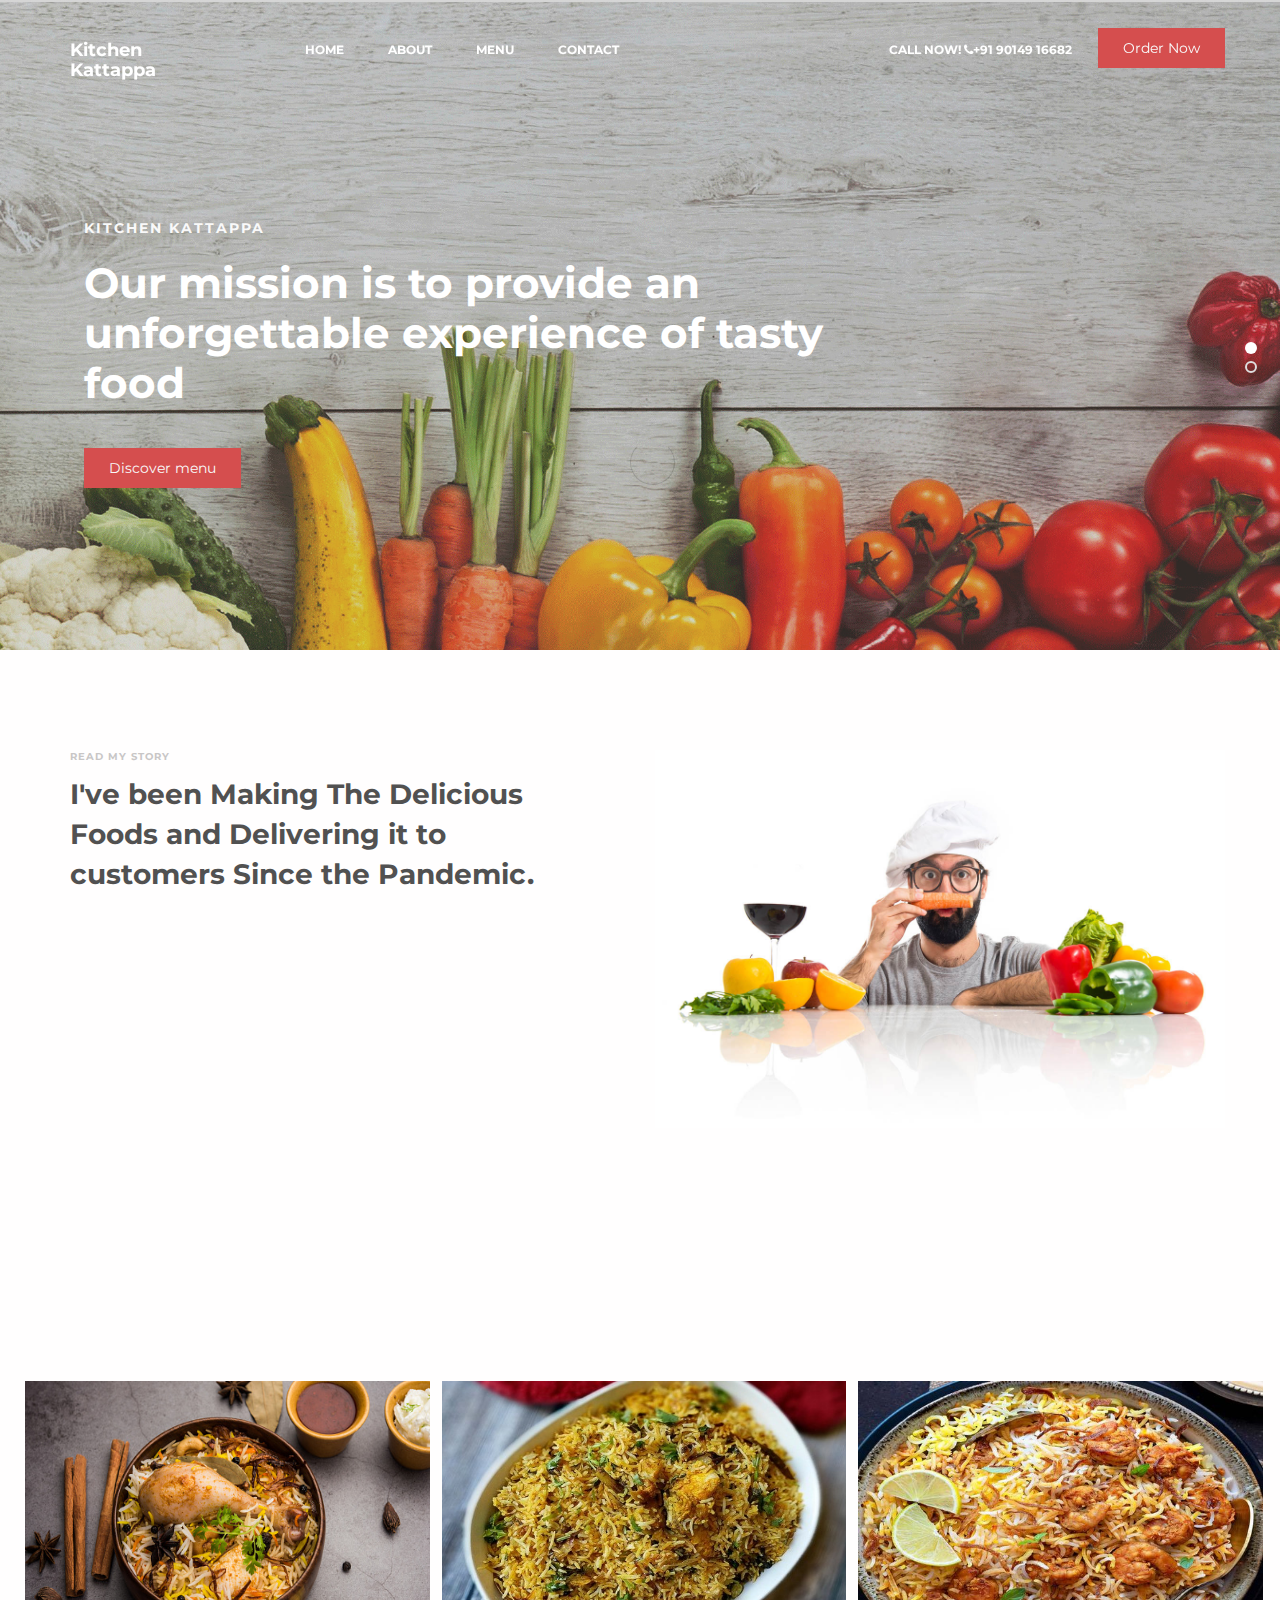
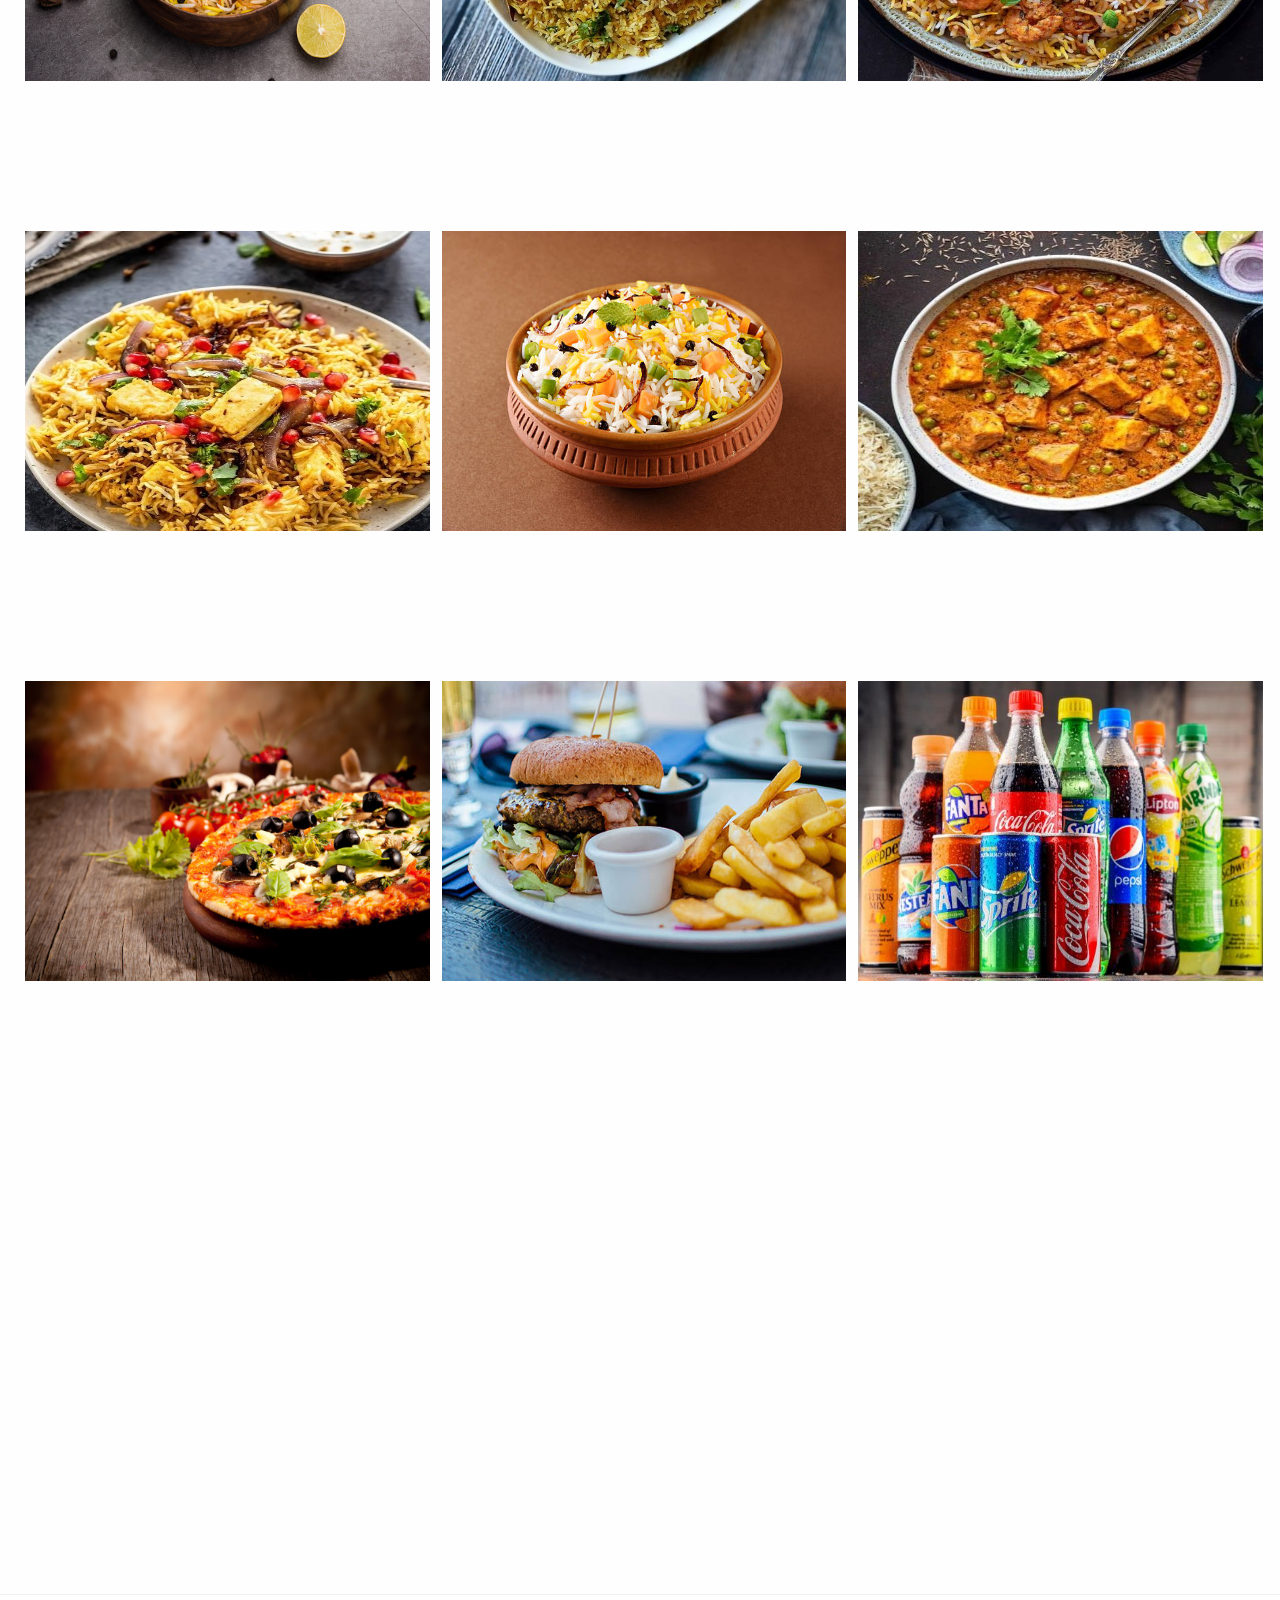
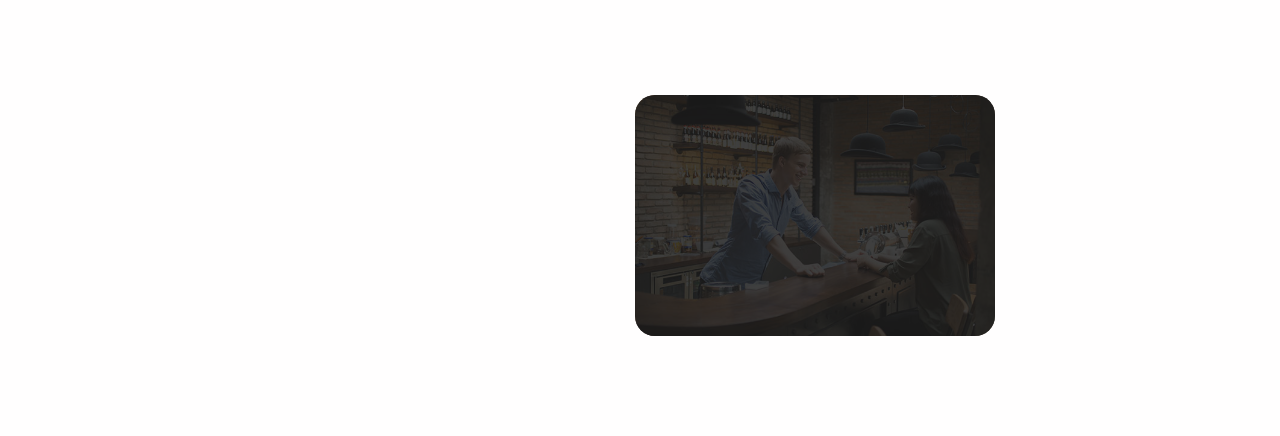
<file: index.html>
<!DOCTYPE html>
<html lang="en">

<head>

     <title>Kitchen kattappa </title>
     <link rel="icon" type="image/x-icon" href="../images/favicon.png">
     <!-- 

Eatery Cafe Template 

http://www.templatemo.com/tm-515-eatery

-->
     <meta charset="UTF-8">
     <meta http-equiv="X-UA-Compatible" content="IE=Edge">
     <meta name="description" content="">
     <meta name="keywords" content="">
     <meta name="author" content="">
     <meta name="viewport" content="width=device-width, initial-scale=1, maximum-scale=1">

     <link rel="stylesheet" href="css/bootstrap.min.css">
     <link rel="stylesheet" href="css/font-awesome.min.css">
     <link rel="stylesheet" href="css/animate.css">
     <link rel="stylesheet" href="css/owl.carousel.css">
     <link rel="stylesheet" href="css/owl.theme.default.min.css">
     <link rel="stylesheet" href="css/magnific-popup.css">

     <!-- MAIN CSS -->
     <link rel="stylesheet" href="css/templatemo-style.css">

</head>

<body>

     <!-- PRE LOADER -->
     <section class="preloader">
          <div class="spinner">

               <span class="spinner-rotate"></span>

          </div>
     </section>


     <!-- MENU -->
     <section class="navbar custom-navbar navbar-fixed-top" role="navigation">
          <div class="container">

               <div class="navbar-header">
                    <button class="navbar-toggle" data-toggle="collapse" data-target=".navbar-collapse">
                         <span class="icon icon-bar"></span>
                         <span class="icon icon-bar"></span>
                         <span class="icon icon-bar"></span>
                    </button>

                    <!-- lOGO TEXT HERE -->
                    <a href="index.html" class="navbar-brand">Kitchen <span> <br> </span>Kattappa</a>
               </div>

               <!-- MENU LINKS -->
               <div class="collapse navbar-collapse">
                    <ul class="nav navbar-nav navbar-nav-first">
                         <li><a href="#home" class="smoothScroll">Home</a></li>
                         <li><a href="#about" class="smoothScroll">About</a></li>
                         <!-- <li><a href="#team" class="smoothScroll">Chef</a></li> -->
                         <li><a href="#menu" class="smoothScroll">Menu</a></li>
                         <li><a href="#contact" class="smoothScroll">Contact</a></li>
                    </ul>

                    <ul class="nav navbar-nav navbar-right">
                         <li><a href="#">Call Now! <i class="fa fa-phone"></i>+91 90149 16682</a></li>
                         <a href="#footer" class="section-btn">Order Now</a>
                    </ul>
               </div>

          </div>
     </section>


     <!-- HOME -->
     <section id="home" class="slider" data-stellar-background-ratio="0.5">
          <div class="row">

               <div class="owl-carousel owl-theme">
                    <div class="item item-first">
                         <div class="caption">
                              <div class="container">
                                   <div class="col-md-8 col-sm-12">
                                        <h3>Kitchen Kattappa</h3>
                                        <h1>Our mission is to provide an unforgettable experience of tasty food</h1>
                                        <a href="#menu" class="section-btn btn btn-default smoothScroll">Discover
                                             menu</a>
                                        <!-- <a href="#team" class="section-btn btn btn-default smoothScroll">Meet our chef</a> -->
                                   </div>
                              </div>
                         </div>
                    </div>

                    <!-- <div class="item item-second">
                         <div class="caption">
                              <div class="container">
                                   <div class="col-md-8 col-sm-12">
                                        <h3>Your Perfect Dish</h3>
                                        <h1>The best dinning quality can be here too!</h1>
                                        
                                   </div>
                              </div>
                         </div>
                    </div> -->

                    <div class="item item-third">
                         <div class="caption">
                              <div class="container">
                                   <div class="col-md-8 col-sm-12">
                                        <h3>New Restaurant in Town</h3>
                                        <h1>Enjoy our special menus every Day</h1>
                                        <a href="#contact" class="section-btn btn btn-default smoothScroll">Order
                                             Now</a>
                                   </div>
                              </div>
                         </div>
                    </div>
               </div>

          </div>
     </section>


     <!-- ABOUT -->
     <section id="about" data-stellar-background-ratio="0.5">
          <div class="container">
               <div class="row">

                    <div class="col-md-6 col-sm-12">
                         <div class="about-info">
                              <div class="section-title wow fadeInUp" data-wow-delay="0.2s">
                                   <h4>Read MY story</h4>
                                   <h2>I've been Making The Delicious Foods and Delivering it to customers Since the
                                        Pandemic.</h2>
                              </div>

                              <div class="wow fadeInUp" data-wow-delay="0.4s">
                                   <p>I had sarted this after the Pandemic, taking all the precautions and measurements.
                                        The food delivered here is 100% hygenic and the materials used in making dishes
                                        are top quality.

                                   </p>

                              </div>
                         </div>
                    </div>

                    <div class="col-md-6 col-sm-12">
                         <div class="wow fadeInUp about-image" data-wow-delay="0.6s">
                              <img src="images/about-image.jpg" class="img-responsive" alt="">
                         </div>
                    </div>

               </div>
          </div>
     </section>


     <!-- TEAM -->
     <!-- <section id="team" data-stellar-background-ratio="0.5">
          <div class="container">
               <div class="row">

                    <div class="col-md-12 col-sm-12">
                         <div class="section-title wow fadeInUp" data-wow-delay="0.1s">
                              <h2>Meet Me your chef</h2>
                              <h4>They are nice &amp; friendly</h4>
                         </div>
                    </div>

               
                    
                         <div class="col-md-4 col-sm-8">
                              <div class="team-thumb wow fadeInUp" data-wow-delay="0.4s">
                                   <img src="images/team-image2.jpg" class="img-responsive" alt="">
                                        <div class="team-hover">
                                             <div class="team-item">
                                                  <h4>S RAKESH KUMAR </h4>
                                                  <ul class="social-icon">
                                                       <li><a href="https://instagram.com/kitchenkattappa_warangal?utm_medium=copy_link" target="_blank" class="fa fa-instagram"></a></li>
                                                       <li><a href="https://api.whatsapp.com/send/?phone=919014916682&text&app_absent=0" target="_blank" class="fa fa-whatsapp"></a></li>
                                                  </ul>
                                             </div>
                                        </div>
                              </div>
                              <div class="team-info">
                                   <h3>S RAKESH KUMAR</h3>
                                   <p>Owner &amp; Manager &amp; Chef</p>
                              </div>
                         </div>
                    
                    
                    
               </div>
          </div>
     </section> -->


     <!-- MENU-->
     <section id="menu" data-stellar-background-ratio="0.5">
          <div class="container">
               <div class="row">

                    <div class="col-md-12 col-sm-12">
                         <div class="section-title wow fadeInUp" data-wow-delay="0.1s">
                              <h2>Our Menu</h2>
                              <marquee bgcolor="black";>
                                   <h3 style="color: white;"><b style="color: red;">Note:</b><span> </span>Chef starts cooking once order
                                        recieved. Please order in advance atleast 2hr prior.</h3>
                              </marquee>
                              <h2>Biryani's</h2>
                         </div>


                         <div class="col-md-4 col-sm-6">
                              <!-- MENU THUMB -->
                              <div class="menu-thumb">
                                   <img src="images/cb.jpg" class="img-responsive" alt="">

                                   <div class="menu-info">
                                        <div class="menu-item">
                                             <h3>Chicken Biryani</h3>
                                             <p>spicy / Non-veg</p>
                                        </div>
                                        <div class="menu-price">
                                             <span> &#8377 160/-</span>
                                        </div>
                                   </div>
                              </div>
                         </div>

                         <div class="col-md-4 col-sm-6">
                              <!-- MENU THUMB -->
                              <div class="menu-thumb">
                                   <img src="images/dum.jpg" class="img-responsive" alt="">

                                   <div class="menu-info">
                                        <div class="menu-item">
                                             <h3>Chicken Dum Biryani</h3>
                                             <p>spicy / Non-veg</p>
                                        </div>
                                        <div class="menu-price">
                                             <span> &#8377 150/-</span>
                                        </div>
                                   </div>
                              </div>
                         </div>

                         <div class="col-md-4 col-sm-6">
                              <!-- MENU THUMB -->
                              <div class="menu-thumb">

                                   <img src="images/pra121.jpg" class="img-responsive" alt="">

                                   <div class="menu-info">
                                        <div class="menu-item">
                                             <h3>Prawns Biryani</h3>
                                             <p>spicy / Non-veg</p>
                                        </div>
                                        <div class="menu-price">
                                             <span> &#8377 190/-</span>
                                        </div>
                                   </div>

                              </div>
                         </div>

                         <div class="col-md-12 col-sm-12">
                              <div class="section-title wow fadeInUp" data-wow-delay="0.1s">
                                   <br>
                                   <br>
                                   <h2>Veg Special's</h2>
                                   <!-- <h4>Biryani veg & Non-veg &amp; pizza's</h4> -->
                              </div>
                         </div>

                         <div class="col-md-4 col-sm-6">
                              <!-- MENU THUMB -->
                              <div class="menu-thumb">

                                   <img src="images/panner.jpg" class="img-responsive" alt="">

                                   <div class="menu-info">
                                        <div class="menu-item">
                                             <h3>Panner Biryani</h3>
                                             <p>Veg / Panner</p>
                                        </div>
                                        <div class="menu-price">
                                             <span> &#8377 150/-</span>
                                        </div>
                                   </div>

                              </div>
                         </div>

                         <div class="col-md-4 col-sm-6">
                              <!-- MENU THUMB -->
                              <div class="menu-thumb">

                                   <img src="images/vb1.jpg" class="img-responsive" alt="">

                                   <div class="menu-info">
                                        <div class="menu-item">
                                             <h3>veg biryani</h3>
                                             <p>Veg / Panner</p>
                                        </div>
                                        <div class="menu-price">
                                             <span> &#8377 130/-</span>
                                        </div>
                                   </div>

                              </div>
                         </div>

                         <div class="col-md-4 col-sm-6">
                              <!-- MENU THUMB -->
                              <div class="menu-thumb">

                                   <img src="images/menu-image6.jpg" class="img-responsive" alt="">

                                   <div class="menu-info">
                                        <div class="menu-item">
                                             <h3>Panner Curry</h3>
                                             <p>Veg / Panner</p>
                                        </div>
                                        <div class="menu-price">
                                             <span> &#8377 110/-</span>
                                        </div>
                                   </div>

                              </div>
                         </div>

                         <div class="col-md-12 col-sm-12">
                              <div class="section-title wow fadeInUp" data-wow-delay="0.1s">
                                   <br>
                                   <br>
                                   <h2>Pizza's</h2>
                                   <!-- <h4>Biryani veg & Non-veg &amp; pizza's</h4> -->
                              </div>
                         </div>
                         <div class="col-md-4 col-sm-6">
                              <!-- MENU THUMB -->
                              <div class="menu-thumb">

                                   <img src="images/p2.jpg" class="img-responsive" alt="">

                                   <div class="menu-info">
                                        <div class="menu-item">
                                             <h3>Pizza</h3>
                                             <p>Veg / Non-Veg</p>
                                        </div>
                                        <div class="menu-price">
                                             <span> &#8377 180/-</span>
                                        </div>
                                   </div>

                              </div>
                         </div>

                         <div class="col-md-4 col-sm-6">
                              <!-- MENU THUMB -->
                              <div class="menu-thumb">

                                   <img src="images/menu-image5.jpg" class="img-responsive" alt="">

                                   <div class="menu-info">
                                        <div class="menu-item">
                                             <h3> Burger</h3>
                                             <p>Veg / Non-Veg / Fried Potatoes</p>
                                        </div>
                                        <div class="menu-price">
                                             <span> &#8377 100/-</span>
                                        </div>
                                   </div>

                              </div>
                         </div>

                         <div class="col-md-4 col-sm-6">
                              <!-- MENU THUMB -->
                              <div class="menu-thumb">

                                   <img src="images/d1.jpg" class="img-responsive" alt="">

                                   <div class="menu-info">
                                        <div class="menu-item">
                                             <h3>Soft Drinks</h3>
                                             <p>Drinks</p>
                                        </div>
                                        <div class="menu-price">
                                             <span> &#8377 50/-</span>
                                        </div>
                                   </div>

                              </div>
                         </div>



                    </div>
               </div>
     </section>


     <!-- TESTIMONIAL -->
     <!-- <section id="testimonial" data-stellar-background-ratio="0.5">
          <div class="overlay"></div>
          <div class="container">
               <div class="row">

                    <div class="col-md-12 col-sm-12">
                         <div class="section-title wow fadeInUp" data-wow-delay="0.1s">
                              <h2>Testimonials</h2>
                         </div>
                    </div>  

                    <div class="col-md-offset-2 col-md-8 col-sm-12">
                         <div class="owl-carousel owl-theme">
                              <div class="item">
                                   <p>Integer posuere erat a ante venenatis dapibus posuere velit aliquet. Maecenas faucibus mollis interdum ullamcorper nulla non.</p>
                                        <div class="tst-author">
                                             <h4>Digital Carlson</h4>
                                             <span>Pharetra quam sit amet</span>
                                        </div>
                              </div>

                              <div class="item">
                                   <p>Pellentesque habitant morbi tristique senectus et netus et malesuada fames ac turpis egestas. Sed vestibulum orci quam.</p>
                                        <div class="tst-author">
                                             <h4>Johnny Stephen</h4>
                                             <span>Magna nisi porta ligula</span>
                                        </div>
                              </div>

                              <div class="item">
                                   <p>Vivamus aliquet felis eu diam ultricies congue. Morbi porta lorem nec consectetur porta quis dui elit habitant morbi.</p>
                                        <div class="tst-author">
                                             <h4>Jessie White</h4>
                                             <span>Vitae lacinia augue urna quis</span>
                                        </div>
                              </div>

                         </div>
                    </div>

               </div>
          </div>
     </section>   -->


     <!-- CONTACT -->
     <section id="contact" data-stellar-background-ratio="0.5">
          <div class="container">
               <div class="row">
                    <!-- How to change your own map point
            1. Go to Google Maps
            2. Click on your location point
            3. Click "Share" and choose "Embed map" tab
            4. Copy only URL and paste it within the src="" field below
	-->
                    <div class="wow fadeInUp col-md-6 col-sm-12" data-wow-delay="0.4s">
                         <div id="google-map">
                              <iframe
                                   src="https://www.google.com/maps/embed?pb=!1m18!1m12!1m3!1d948.5791153082267!2d79.5605758292016!3d18.010511274622267!2m3!1f0!2f0!3f0!3m2!1i1024!2i768!4f13.1!3m3!1m2!1s0x0%3A0x4a6be5e977983b2b!2zMTjCsDAwJzM3LjgiTiA3OcKwMzMnNDAuMCJF!5e0!3m2!1sen!2sin!4v1637831938451!5m2!1sen!2sin"
                                   allowfullscreen></iframe>
                         </div>
                    </div>

                    <div class="col-md-6 col-sm-12">

                         <div class="col-md-12 col-sm-12">
                              <div class="section-title wow fadeInUp" data-wow-delay="0.1s">
                                   <h2>Contact Us</h2>
                              </div>
                         </div>

                         <!-- CONTACT FORM -->
                         <form action="#" method="post" class="wow fadeInUp" id="contact-form" role="form"
                              data-wow-delay="0.8s">

                              <!-- IF MAIL SENT SUCCESSFUL  // connect this with custom JS -->
                              <h6 class="text-success">Your message has been sent successfully.</h6>

                              <!-- IF MAIL NOT SENT -->
                              <h6 class="text-danger">E-mail must be valid and message must be longer than 1 character.
                              </h6>

                              <div class="col-md-6 col-sm-6">
                                   <input type="text" class="form-control" id="cf-name" name="name"
                                        placeholder="Full name">
                              </div>

                              <div class="col-md-6 col-sm-6">
                                   <input type="tel" class="form-control" id="tel" name="mobile"
                                        placeholder="Mobile Number">
                              </div>

                              <div class="col-md-12 col-sm-12">
                                   <input type="text" class="form-control" id="cf-subject" name="subject"
                                        placeholder="Subject">

                                   <textarea class="form-control" rows="6" id="cf-message" name="message"
                                        placeholder="what's your order?"></textarea>

                                   <button type="submit" class="form-control" id="cf-submit" name="submit">Order now
                                   </button>
                              </div>
                         </form>
                    </div>

               </div>
          </div>
     </section>


     <!-- FOOTER -->
     <footer id="footer" data-stellar-background-ratio="0.5">
          <div class="container">
               <div class="row">

                    <div class="col-md-3 col-sm-8">
                         <div class="footer-info">
                              <div class="section-title">
                                   <h2 class="wow fadeInUp" data-wow-delay="0.2s">Find us</h2>
                              </div>
                              <address class="wow fadeInUp" data-wow-delay="0.4s">
                                   <p>Kitchen kattappa,<br> lashkar Bazar, opp public garden<br>near E-max fashion
                                        store, <br> hanamkonda, warangal, 506001</p>
                              </address>
                         </div>
                    </div>

                    <div class="col-md-3 col-sm-8">
                         <div class="footer-info">
                              <div class="section-title">
                                   <h2 class="wow fadeInUp" data-wow-delay="0.2s">Reservation</h2>
                              </div>
                              <address class="wow fadeInUp" data-wow-delay="0.4s">
                                   <p> call : +91 90149 16682</p>
                                   <p><a href="kitchen.kattappa@gmail.com">kitchen.kattappa@gmail.com</a></p>

                              </address>
                         </div>
                    </div>

                    <div class="col-md-4 col-sm-8">
                         <div class="footer-info footer-open-hour">
                              <div class="section-title">
                                   <h2 class="wow fadeInUp" data-wow-delay="0.2s">Open Hours</h2>
                              </div>
                              <div class="wow fadeInUp" data-wow-delay="0.4s">
                                   <div>
                                        <strong>Monday to Sunday</strong>
                                        <p>10:00 AM - 9:00 PM</p>
                                        <p>
                                             <strong>Note:</strong> Cooking get statred after we recieved your order..!
                                        </p>
                                   </div>
                                   <!-- <div>
                                        <strong>Saturday - Sunday</strong>
                                        <p>11:00 AM - 10:00 PM</p>
                                   </div> -->
                              </div>
                         </div>
                    </div>

                    <div class="col-md-2 col-sm-4">
                         <ul class="wow fadeInUp social-icon" data-wow-delay="0.4s">
                              <li><a href="#" class="fa fa-facebook-square" attr="facebook icon"></a></li>
                              <li><a href="https://api.whatsapp.com/send/?phone=919014916682&text&app_absent=0"
                                        target="_blank" class="fa fa-whatsapp"></a></li>
                              <li><a href="https://instagram.com/kitchenkattappa_warangal?utm_medium=copy_link"
                                        target="_blank" class="fa fa-instagram"></a></li>
                              <li><a href="#" class="fa fa-google"></a></li>
                         </ul>

                         <div class="wow fadeInUp copyright-text" data-wow-delay="0.8s">
                              <p><br>Copyright &copy; 2021 <br>KITCHEN KATTAPPA

                                   <br><br>Design: Monosage
                              </p>
                         </div>
                    </div>

               </div>
          </div>
     </footer>


     <!-- SCRIPTS -->
     <script src="js/jquery.js"></script>
     <script src="js/bootstrap.min.js"></script>
     <script src="js/jquery.stellar.min.js"></script>
     <script src="js/wow.min.js"></script>
     <script src="js/owl.carousel.min.js"></script>
     <script src="js/jquery.magnific-popup.min.js"></script>
     <script src="js/smoothscroll.js"></script>
     <script src="js/custom.js"></script>

</body>

</html>
</file>
<file: css/templatemo-style.css>
/*

Eatery Cafe Template 

http://www.templatemo.com/tm-515-eatery

*/

  @import url('https://fonts.googleapis.com/css?family=Montserrat:400,700');

  body {
    background: #fffefe;
    font-family: 'Montserrat', sans-serif;
    overflow-x: hidden;
  }



  /*---------------------------------------
     TYPOGRAPHY              
  -----------------------------------------*/

  h1,h2,h3,h4,h5,h6 {
    font-weight: bold;
    line-height: inherit;
  }

  h1 {
    color: #252525;
    font-size: 3em;
    line-height: 50px;
  }

  h2 {
    color: #353535;
    font-size: 2em;
    padding-bottom: 10px;
  }

  h3 {
    font-size: 1.5em;
    margin-bottom: 0;
  }

  h3,
  h3 a {
    color: #454545;
  }

  p {
    color: #757575;
    font-size: 14px;
    font-weight: normal;
    line-height: 24px;
  }



  /*---------------------------------------
     GENERAL               
  -----------------------------------------*/

  html{
    -webkit-font-smoothing: antialiased;
  }

  a {
    color: #252525;
    -webkit-transition: 0.5s;
    transition: 0.5s;
    text-decoration: none !important;
  }

  a:hover, a:active, a:focus {
    color: #ce3232;
    outline: none;
  }

  ::-webkit-scrollbar{
    width: 8px;
    height: 8px;
  }

  ::-webkit-scrollbar-thumb {
    cursor: pointer;
    background: #000000;
  }

  .section-title {
    padding-bottom: 40px;
  }

  .section-title h2 {
    margin: 0;
  }

  .section-title h4 {
    color: #bfbdbd;
    font-size: 10px;
    letter-spacing: 1px;
    text-transform: uppercase;
    margin-top: 0;
  }

  .overlay {
    background: rgba(0,0,0,0.5);
    position: absolute;
    top: 0;
    right: 0;
    bottom: 0;
    left: 0;
    width: 100%;
    height: 100%;
  }

  section {
    position: relative;
    padding: 100px 0;
  }

  #team, 
  #menu,
  #testimonial {
    text-align: center;
  }

  .about-image img,
  .team-thumb img {
    width: 100%;
  }
  
  #google-map iframe {
    border: 0;
    width: 100%;
    height: 390px;
  }



  /*---------------------------------------
     BUTTONS               
  -----------------------------------------*/

  .section-btn {
    background: #ce3232;
    border-radius: 0;
    border: 0;
    color: #f9f9f9;
    font-size: inherit;
    font-weight: normal;
    padding: 10px 25px;
    transition: 0.5s 0.2s;
  }



  /*---------------------------------------
       PRE LOADER              
  -----------------------------------------*/

  .preloader {
    position: fixed;
    top: 0;
    left: 0;
    width: 100%;
    height: 100%;
    z-index: 99999;
    display: flex;
    flex-flow: row nowrap;
    justify-content: center;
    align-items: center;
    background: none repeat scroll 0 0 #ffffff;
  }

  .spinner {
    border: 1px solid transparent;
    border-radius: 3px;
    position: relative;
  }

  .spinner:before {
    content: '';
    box-sizing: border-box;
    position: absolute;
    top: 50%;
    left: 50%;
    width: 45px;
    height: 45px;
    margin-top: -10px;
    margin-left: -10px;
    border-radius: 50%;
    border: 1px solid #575757;
    border-top-color: #ffffff;
    animation: spinner .9s linear infinite;
  }

  @-webkit-@keyframes spinner {
    to {transform: rotate(360deg);}
  }

  @keyframes spinner {
    to {transform: rotate(360deg);}
  }



  /*---------------------------------------
      MENU              
  -----------------------------------------*/

  .custom-navbar {
    border: none;
    margin-bottom: 0;
    padding: 25px 0;
  }

  .custom-navbar .navbar-brand {
    color: #ffffff;
    font-size: 18px;
    font-weight: bold;
  }

  .custom-navbar .navbar-brand span {
    color: #ce3232;
  }

  .top-nav-collapse {
    background: #ffffff;
  }

  .custom-navbar .navbar-nav.navbar-nav-first {
    margin-left: 8em;
  }

  .custom-navbar .navbar-nav.navbar-right li a {
    padding-right: 12px;
    padding-left: 12px;
  }

  .custom-navbar .navbar-nav.navbar-right .section-btn {
    display: inline-block;
    margin: 0.2em 0 0 1em;
  }

  .custom-navbar .navbar-nav.navbar-right .section-btn:hover {
    background: #292929;
    color: #ffffff;
  }

  .custom-navbar .navbar-nav.navbar-right .section-btn:focus {
    color: #ffffff;
  }

  .custom-navbar .navbar-nav.navbar-right .section-btn a {
    padding: 10px 25px;
  }

  .custom-navbar .nav .section-btn a:hover {
    color: #ffffff;
  }

  .custom-navbar .nav li a {
    font-size: 12px;
    font-weight: bold;
    color: #ffffff;
    padding-right: 22px;
    padding-left: 22px;
    text-transform: uppercase;
  }

  .custom-navbar .nav li a:hover {
    background: transparent;
    color: #ce3232;
  }

  .custom-navbar .navbar-nav > li > a:hover,
  .custom-navbar .navbar-nav > li > a:focus {
    background-color: transparent;
  }

  .custom-navbar .nav li.active > a {
    background-color: transparent;
    color: #ce3232;
  }

  .custom-navbar .navbar-toggle {
    border: none;
    padding-top: 10px;
  }

  .custom-navbar .navbar-toggle {
    background-color: transparent;
  }

  .custom-navbar .navbar-toggle .icon-bar {
    background: #252525;
    border-color: transparent;
  }

  @media(min-width:768px) {
    .custom-navbar {
      border-bottom: 0;
      background: 0 0; 
    }

    .custom-navbar.top-nav-collapse {
      background: #ffffff;
      -webkit-box-shadow: 0 1px 30px rgba(0, 0, 0, 0.1);
      -moz-box-shadow: 0 1px 30px rgba(0, 0, 0, 0.1);
      box-shadow: 0 1px 30px rgba(0, 0, 0, 0.1);
      padding: 12px 0;
    }

    .top-nav-collapse .navbar-brand {
      color: #454545;
    }

    .top-nav-collapse .nav li a {
      color: #575757;
    }

    .top-nav-collapse .nav .section-btn a {
      color: #ffffff;
    }
  }



  /*---------------------------------------
      HOME              
  -----------------------------------------*/

  #home {
    padding: 0;
  }

  #home h1 {
    color: #ffffff;
    padding-bottom: 30px;
  }

  #home h3 {
    color: #f9f9f9;
    font-size: 14px;
    line-height: inherit;
    letter-spacing: 2px;
    text-transform: uppercase;
    margin: 0;
  }

  @media (min-width: 768px) {
    .slider .col-md-8 {
      padding-left: 0;
    }
  }

  .slider .owl-dots {
    position: absolute;
    top: 50%;
    right: 2em;
    justify-content: center;
  }

  .owl-theme .owl-dots .owl-dot {
    display: block;
  }

  .owl-theme .owl-dots .owl-dot span {
    width: 12px;
    height: 12px;
    margin: 7px 10px;
    border: 2px solid #d9d9d9;
    background: transparent;
    display: block;
    -webkit-backface-visibility: visible;
    transition: opacity 200ms ease;
    border-radius: 30px;
  }

  .owl-theme .owl-dots .owl-dot.active span, .owl-theme .owl-dots .owl-dot:hover span {
    background-color: #ffffff;
    border-color: transparent;
  }

  .slider .caption {
    display: flex;
    justify-content: center;
    flex-direction: column;
    text-align: left;
    background-color: rgba(20,20,20,0.2);
    height: 100%;
    color: #fff;
    cursor: e-resize;
    padding: 4em 0 0 2em;
  }

  .slider .item {
    background-position: inherit;
    background-repeat: no-repeat;
    background-attachment: local;
    background-size: cover;
    height: 650px;
  }

  .slider .item-first {
    background-image: url(../images/slider-image21.jpg);
  }

  /* .slider .item-second {
    background-image: url(../images/slider-image21.jpg); */
  }

  .slider .item-third {
    background-image: url(../images/slider-image32.jpg);
  }

  .slider .item-second .section-btn {
    background: #292929;
  }

  .slider .item-second .section-btn:hover {
    background: #ffffff;
  }

  .slider .item-third .section-btn {
    background: transparent;
    border: 1px solid #ffffff;
  }

  .slider .item-third .section-btn:hover,
  .slider .item-third .section-btn:focus {
    background: #ce3232;
    border-color: transparent;
    color: #ffffff;
  }



  /*---------------------------------------
      ABOUT              
  -----------------------------------------*/

  #about {
    padding-bottom: 0;
  }

  .about-info {
    padding: 0 6em 5em 0;
  }

  .about-info .section-title {
    padding-bottom: 20px;
  }

  .about-image {
    position: absolute;
  }



  /*---------------------------------------
      TEAM              
  -----------------------------------------*/

  #team {
    float:inline-end;
    text-align: center;
    background: #f9f9f9;
  }

  .team-thumb {
    position: relative;
    overflow: hidden;
    cursor: pointer;
  }

  .team-info {
    padding: 10px 30px 20px 30px;
  }

  .team-thumb .team-hover {
    position: absolute;
    background: #1c1c1c;
    width: 100%;
    height: 100%;
    top: 0;
    right: 0;
    bottom: 0;
    left: 0;
    text-align: center;
    opacity: 0;
    transform: translateY(100%);
    transition: 0.5s 0.2s;
  }

  .team-thumb:hover .team-hover {
    opacity: 0.95;
    transition-delay: 0.3s;
    transform: translateY(0);
  }

  .team-thumb img {
    transition: 0.5s 0.2s;
  }

  .team-thumb:hover img {
    transform: scale(1.2);
  }

  .team-thumb .social-icon li a {
    background: #292929;
    border-radius: 100%;
    width: 50px;
    height: 50px;
    line-height: 50px;
    color: #d9d9d9;
    font-size: 20px;
    margin: 15px 5px 0 5px;
  }

  .team-thumb .team-item {
    position: absolute;
    top: 50%;
    left: 50%;
    -webkit-transform: translate(-50%,-50%);
    -moz-transform: translate(-50%,-50%);
    transform: translate(-50%,-50%);
  }

  .team-item h4 {
    color: #ffffff;
  }

  .team-info p {
    color: #bfbdbd;
    font-size: 12px;
    font-weight: bold;
    letter-spacing: 1px;
    text-transform: uppercase;
    margin-top: 5px;
  }



  /*---------------------------------------
     MENU              
  -----------------------------------------*/

  #menu {
    padding-bottom: 0;
  }

  #menu .container {
    width: 100%;
  }

  #menu .col-md-4 {
    margin: 0;
    padding: 10px;
  }

  .menu-thumb img {
    width: 100%;
    height: 300px;
    transition: 0.5s;
  }

  .menu-thumb:hover img {
    transform: scale(1.15);
  }

  #menu .menu-thumb {
    overflow: hidden;
    position: relative;
    cursor: pointer;
    width: 102%;
  }

  .menu-thumb .menu-info {
    position: absolute;
    top: 60%;
    left: 0px;
    right: 0px;
    bottom: 0px;
    text-align: left;
    padding: 25px 30px;
    transition: 0.5s 0.2s;
  }

  .menu-info .menu-item {
    float: left;
  }

  .menu-info .menu-price {
    float: right;
  }

  .menu-info .menu-price span {
    font-size: 20px;
    font-weight: bold;
    line-height: normal;
    display: block;
    margin-top: 10px;
  }

  .menu-thumb .menu-info h3,
  .menu-thumb .menu-info p,
  .menu-thumb .menu-info span {
    transform: translateY(100%);
    opacity: 0;
    display: block;
    transition: 0.5s 0.2s;
    color: #ffffff;
    z-index: 2;
    position: relative;
  }

  .menu-thumb .menu-info h3 {
    margin-top: 0;
  }

  .menu-thumb .menu-info p {
    color: #d9d9d9;
    text-transform: uppercase;
    font-size: 10px;
    font-weight: bold;
    letter-spacing: 1px;
  }

  .menu-thumb:hover .menu-info h3,
  .menu-thumb:hover .menu-info p,
  .menu-thumb:hover .menu-info span {
    transform: translateY(0px);
    opacity: 1;
  }

  .menu-thumb:hover .menu-info {
    background: rgba(0,0,0,0.8);
  }



  /*---------------------------------------
      TESTIMONIAL             
  -----------------------------------------*/

  #testimonial {
    background: url('../images/testimonial-bg.jpg') center center no-repeat;
    background-size: cover;
  }

  #testimonial .owl-dots {
    position: relative;
    top: 0;
    right: 0;
    justify-content: center;
  }

  #testimonial .owl-theme .owl-dots .owl-dot,
  #testimonial .owl-theme .owl-dots .owl-dot span {
    display: inline-block;
  }

  #testimonial .owl-theme .owl-dots .owl-dot span {
    margin: 20px 5px;
  }

  #testimonial h2 {
    color: #ffffff;
  }

  #testimonial p,
  .tst-author h4,
  .tst-author span {
    display: inline;
  }

  #testimonial p {
    color: #d9d9d9;
    font-size: 20px;
    line-height: 35px;
  }

  .tst-author {
    margin-top: 20px;
  }

  .tst-author h4,
  .tst-author span {
    color: #b2b2b2;
  }

  .tst-author span {
    margin-left: 5px;
  }



  /*---------------------------------------
      CONTACT             
  -----------------------------------------*/

  #contact .section-title {
    padding-bottom: 0;
  }

  #contact .text-success,
  #contact .text-danger {
    display: none;
  }

  #contact .form-control {
    background: transparent;
    border: 0;
    border-bottom: 1px solid #dddddd;
    border-radius: 0;
    box-shadow: none;
    font-size: 14px;
    font-weight: normal;
    margin-bottom: 15px;
    transition: all ease-in-out 0.4s;
  }

  #contact .form-control:hover,
  #contact .form-control:focus {
    border-bottom-color: #c9c9c9;
  }

  #contact input {
    height: 55px;
  }

  #contact button#cf-submit {
    background: #ce3232;
    border-radius: 0;
    border: 0;
    color: #ffffff;
    font-weight: bold;
    height: 50px;
  }

  #contact button#cf-submit:hover {
    background: #292929;
    color: #ffffff;
  }



  /*---------------------------------------
     FOOTER              
  -----------------------------------------*/

  footer {
    border-top: 1px solid rgba(0,0,0,0.05);
    padding: 120px 0;
    padding-bottom: 80px;
  }

  footer .section-title {
    padding-bottom: 10px; 
  }

  footer h2 {
    font-size: 20px;
  }

  footer a,
  footer p {
    color: #909090;
  }

  footer strong {
    color: #d9d9d9;
  }

  footer address p {
    margin-bottom: 0;
  }

  .footer-info,
  footer .social-icon {
    margin-top: 20px;
  }

  .footer-open-hour {
    background: #ce3232;
    background: url('../images/footer-open-hour-bg.jpg') center center no-repeat;
    background-size: cover;
    border-radius: 20px;
    margin-top: 0;
    padding: 40px 0 40px 80px;
    overflow: hidden;
    position: relative;
    z-index: 22;
    right: 20px;
    bottom: 20px;
  }

  .footer-open-hour::after {
    background: rgba(29,29,29,0.85);
    content: "";
    position: absolute;
    top: 0;
    right: 0;
    bottom: 0;
    left: 0;
    width: 100%;
    height: 100%;
    z-index: -2222;
  }

  .footer-open-hour h2 {
    color: #ffffff;
  }

  .footer-open-hour p {
    color: #d9d9d9;
  }

  .footer-open-hour strong {
    color: #f9f9f9;
  }

  #menu h2 {
    background-color: rgb(255, 255, 255) ;
   }



  /*---------------------------------------
     SOCIAL ICON              
  -----------------------------------------*/

  .social-icon {
    position: relative;
    padding: 0;
    margin: 0;
  }

  .social-icon li {
    display: inline-block;
    list-style: none;
    margin-bottom: 5px;
  }

  .social-icon li a {
    border-radius: 100px;
    color: #ce3232;
    font-size: 15px;
    width: 35px;
    height: 35px;
    line-height: 35px;
    text-decoration: none;
    text-align: center;
    transition: all 0.4s ease-in-out;
    position: relative;
  }

  .social-icon li a:hover {
    background: #ce3232;
    color: #ffffff;
  }



  /*---------------------------------------
     RESPONSIVE STYLES              
  -----------------------------------------*/

  @media screen and (max-width: 1170px) {
    .custom-navbar .navbar-nav.navbar-nav-first {
      margin-left: inherit;
    }
  }


  @media only screen and (max-width: 1200px) {
    .about-info {
      padding-right: 0;
    }

    .about-image {
      position: relative;
    }
  }


  @media only screen and (max-width: 992px) {
    section {
      padding: 30px 0;
    }

    .custom-navbar .section-btn {
      margin-left: 1em;
    }

    .slider .item {
      background-position: center;
    }

    .about-info {
      padding: 0;
    }

    .team-info {
      margin-bottom: 50px;
    }

    #menu .menu-thumb {
      width: 103%;
    }

    #testimonial {
      background-position: 50% 0 !important;
    }

    #google-map,
    .footer-info {
      margin-bottom: 50px;
    }
  }


  @media only screen and (min-width: 768px) and (max-width: 991px) {
    .custom-navbar .nav li a {
      padding-right: 10px;
      padding-left: 10px;
    }
  }

  @media only screen and (max-width: 767px) {
    h1 {
      font-size: 2.5em;
    }

    h1,h2,h3 {
      line-height: normal;
    }

    .custom-navbar {
      background: #ffffff;
      -webkit-box-shadow: 0 1px 30px rgba(0, 0, 0, 0.1);
      -moz-box-shadow: 0 1px 30px rgba(0, 0, 0, 0.1);
      box-shadow: 0 1px 30px rgba(0, 0, 0, 0.1);
      padding: 10px 0;
      text-align: center;
    }

    .custom-navbar .nav li a {
      line-height: normal;
      padding: 10px;
    }

    .custom-navbar .navbar-brand,
    .top-nav-collapse .navbar-brand {
      color: #252525;
      font-weight: 600;
    }

    .custom-navbar .nav li a,
    .top-nav-collapse .nav li a {
      color: #575757;
    }

    .custom-navbar .navbar-nav.navbar-right li {
      display: inline-block;
    }

    .custom-navbar .navbar-nav.navbar-right .section-btn {
      display: block !important;
      width: 50%;
      margin: 10px auto 10px auto;
      padding: 10px;
    }

    .custom-navbar .section-btn a {
      color: #ffffff !important;
    }

    .slider .caption {
      padding: 0;
    }

    .menu-thumb .menu-info {
      top: 80%;
    }

    footer {
      padding: 60px 0;
      padding-bottom: 60px;
    }

    .footer-open-hour {
      right: 0;
      bottom: 0;
      margin-top: 30px;
    }
  }


  @media only screen and (max-width: 580px) {
    h1 {
      font-size: 2.1em;
    }

    h2 {
      font-size: 1.8em;
    }

    .menu-thumb .menu-info {
      top: 60%;
    }
  }
</file>
